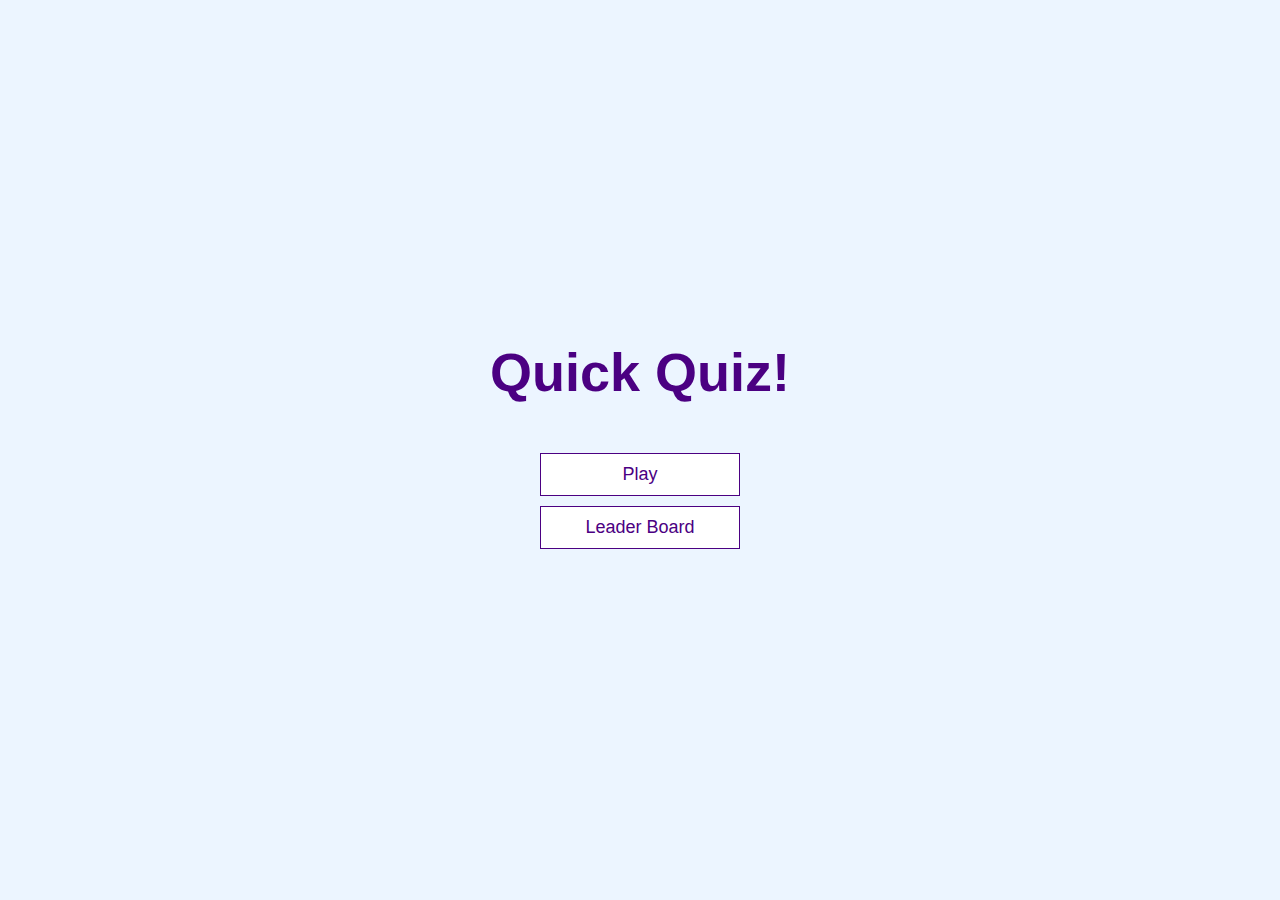
<file: index.html>
<!DOCTYPE html>
<html lang="en">
  <head>
    <meta charset="UTF-8" />
    <meta http-equiv="X-UA-Compatible" content="IE=edge" />
    <meta name="viewport" content="width=device-width, initial-scale=1.0" />
    <title>Quick Quiz</title>
    <link rel="stylesheet" href="app.css" />
    <link rel="icon" href="icon.png" />
  </head>
  <body>
    <div class="container">
      <div id="home" class="flex-center flex-column">
        <h1>Quick Quiz!</h1>
        <a class="btn" href="quiz.html">Play</a>
        <a class="btn" href="leaderboard.html">Leader Board</a>
      </div>
    </div>
  </body>
</html>
</file>
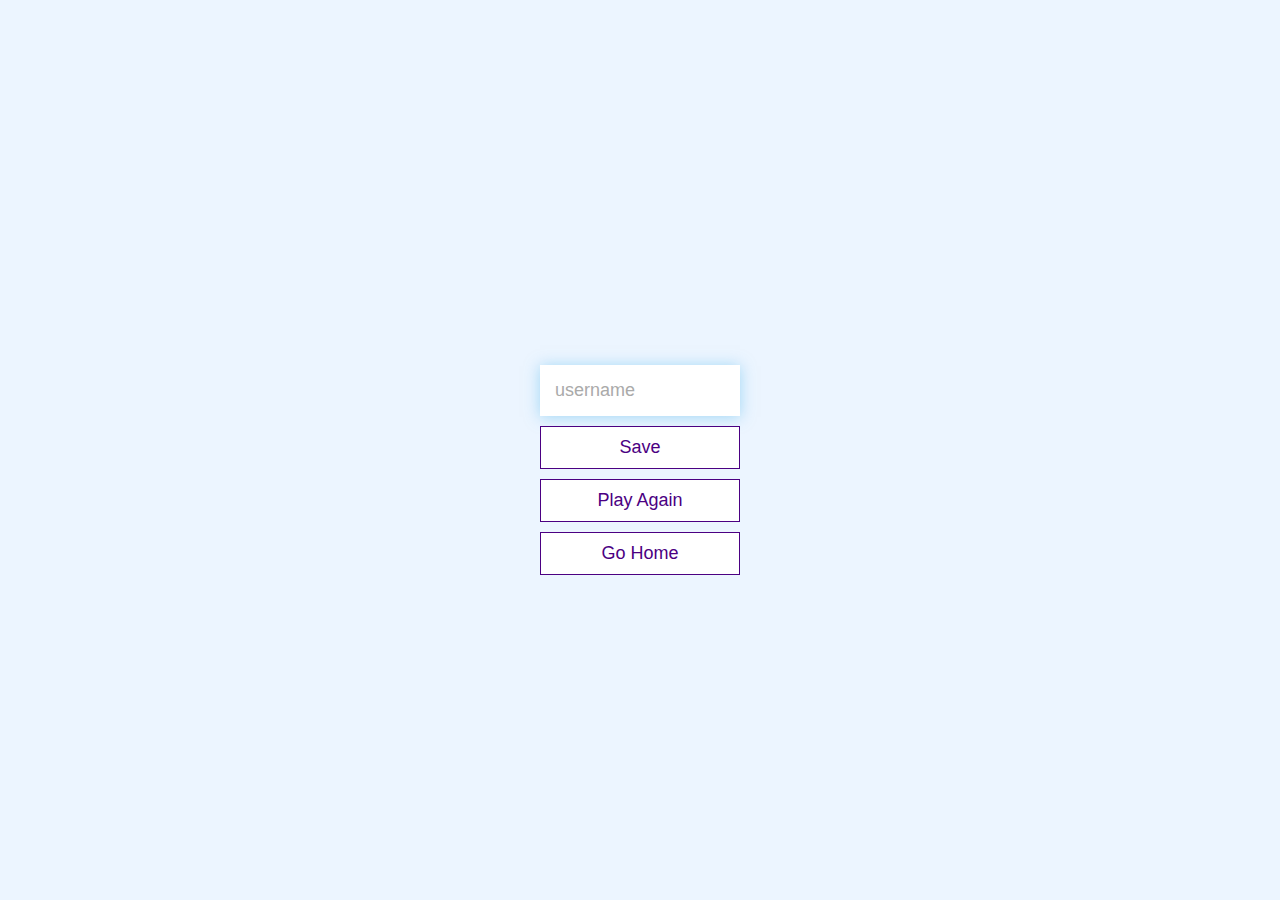
<file: end.html>
<!DOCTYPE html>
<html lang="en">
  <head>
    <meta charset="UTF-8" />
    <meta http-equiv="X-UA-Compatible" content="IE=edge" />
    <meta name="viewport" content="width=device-width, initial-scale=1.0" />
    <title>Congrats!</title>
    <link rel="stylesheet" href="app.css" />
    <link rel="icon" href="icon.png" />
  </head>
  <body>
    <div class="container">
      <div id="end" class="flex-center flex-column">
        <h1 id="finalScore"></h1>
        <form>
          <input
            type="text"
            name="username"
            id="username"
            placeholder="username"
          />
          <button
            type="submit"
            class="btn"
            id="saveScoreBtn"
            onclick="saveHighScore(event)"
            disabled
          >
            Save
          </button>
        </form>
        <a class="btn" href="quiz.html">Play Again</a>
        <a class="btn" href="index.html">Go Home</a>
      </div>
    </div>
    <script src="end.js"></script>
  </body>
</html>
</file>
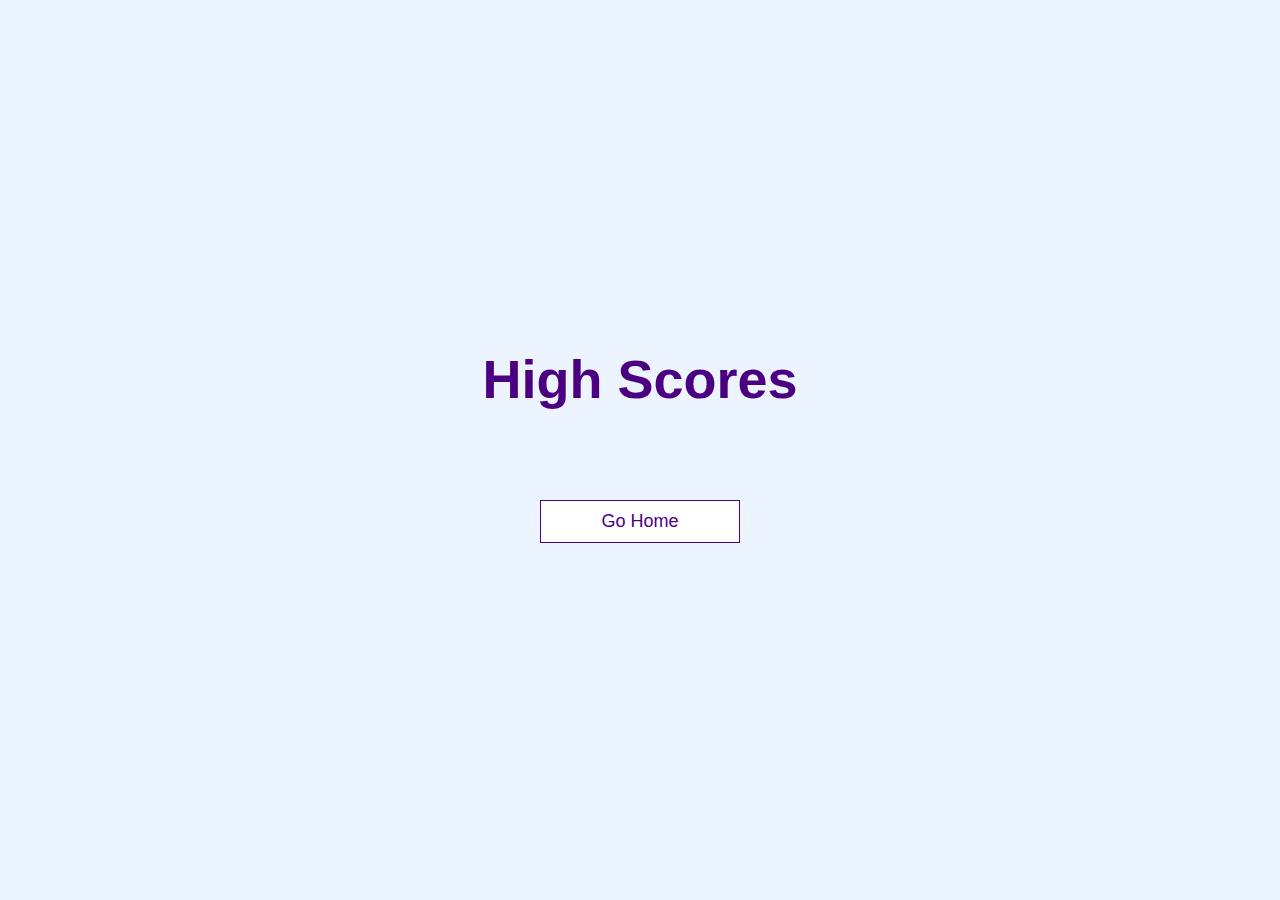
<file: leaderBoard.html>
<!DOCTYPE html>
<html lang="en">
<head>
    <meta charset="UTF-8">
    <meta http-equiv="X-UA-Compatible" content="IE=edge">
    <meta name="viewport" content="width=device-width, initial-scale=1.0">
    <title>Leader Board</title>
    <link rel="stylesheet" href="leaderBoard.css">
    <link rel="stylesheet" href="app.css">
    <link rel="icon" href="icon.png" />
</head>
<body>
    
        <div class="container">
          <div id="highScores" class="flex-center flex-column">
            <h1 id="finalScore">High Scores</h1>
            <ul id="highScoresList"></ul>
            <a class="btn" href="index.html">Go Home</a>
          </div>
        </div>
       



    <script src="leaderBoard.js"></script>
</body>
</html>
</file>
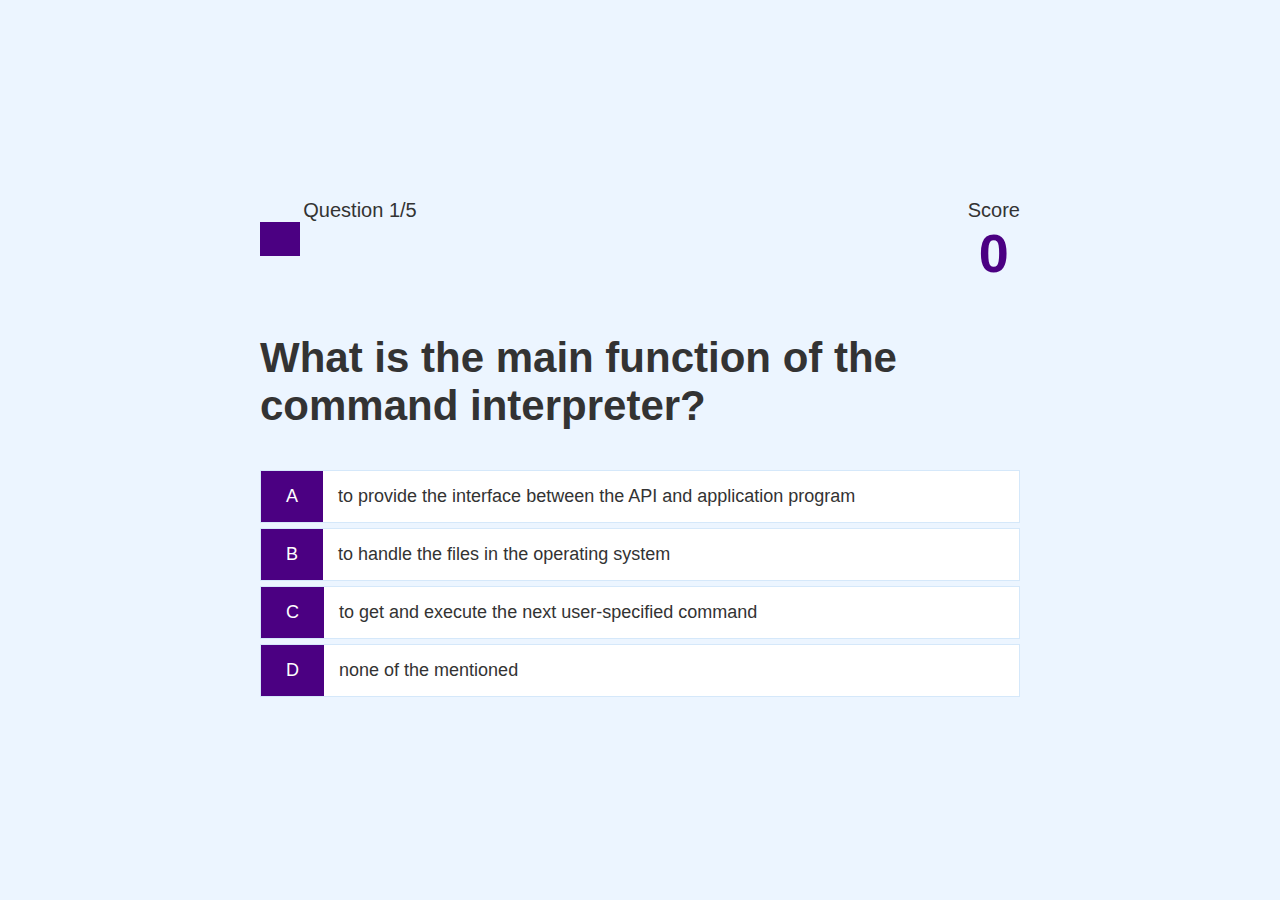
<file: quiz.html>
<!DOCTYPE html>
<html lang="en">
  <head>
    <meta charset="UTF-8" />
    <meta name="viewport" content="width=device-width, initial-scale=1.0" />
    <meta http-equiv="X-UA-Compatible" content="ie=edge" />
    <title>Quick Quiz - Play</title>
    <link rel="stylesheet" href="app.css" />
    <link rel="stylesheet" href="quiz.css" />
    <link rel="icon" href="icon.png" />
  </head>
  <body>

    
    <div class="container">
    <div id="loader"></div>
      <div id="game" class="justify-center flex-column hidden">
        <div id="hud">
          <div id="hud-item">
            <p id="progressText" class="hud-prefix">Question</p>
            <div id="progressBar">
              <div id="progressBarFull"></div>
            </div>
          </div>
          <div id="hud-item">
            <p class="hud-prefix">Score</p>
            <h1 class="hud-main-text" id="score">0</h1>
          </div>
        </div>
        <h2 id="question"><!--What is the answer to this questions?--></h2>
        <div class="choice-container">
          <p class="choice-prefix">A</p>
          <p class="choice-text" data-number="1"><!--Choice 1--></p>
        </div>
        <div class="choice-container">
          <p class="choice-prefix">B</p>
          <p class="choice-text" data-number="2"><!--Choice 2--></p>
        </div>
        <div class="choice-container">
          <p class="choice-prefix">C</p>
          <p class="choice-text" data-number="3"><!--Choice 3--></p>
        </div>
        <div class="choice-container">
          <p class="choice-prefix">D</p>
          <p class="choice-text" data-number="4"><!--Choice 4--></p>
        </div>
      </div>
    </div>
    <script src="quiz.js"></script>
  </body>
</html>
</file>
<file: app.css>
:root {
  background-color: #ecf5ff;
  font-size: 62.5%;
}

* {
  box-sizing: border-box;
  font-family: Arial, Helvetica, sans-serif;
  margin: 0;
  padding: 0;
  color: #333;
}

h1,
h2,
h3,
h4 {
  margin-bottom: 1rem;
}

h1 {
  font-size: 5.4rem;
  color: #4b0082;
  margin-bottom: 5rem;
}

h1 > span {
  font-size: 2.4rem;
  font-weight: 500;
}

h2 {
  font-size: 4.2rem;
  margin-bottom: 4rem;
  font-weight: 700;
}

h3 {
  font-size: 2.8rem;
  font-weight: 500;
}

/*utilities*/

.container {
  width: 100vw;
  height: 100vh;
  display: flex;
  justify-content: center;
  align-items: center;
  max-width: 80rem;
  margin: 0 auto;
  padding: 2rem;
}

.container > * {
  width: 100%;
}

.flex-column {
  display: flex;
  flex-direction: column;
}

.flex-center {
  justify-content: center;
  align-items: center;
}

.justify-center {
  justify-content: center;
}

.text-center {
  text-align: none;
}

.hidden {
  display: none;
}

/*buttons*/

.btn {
  font-size: 1.8rem;
  padding: 1rem 0;
  width: 20rem;
  text-align: center;
  border: 0.1rem solid #4b0082;
  margin-bottom: 1rem;
  text-decoration: none;
  color: #4b0082;
  background-color: white;
}

.btn:hover {
  cursor: pointer;
  box-shadow: 0 0.4rem 0 rgba(86, 185, 235, 0.5);
  transform: translateY(-0.1rem);
  transition: transform 150ms;
}

.btn[disabled]:hover {
  cursor: not-allowed;
  box-shadow: none;
  transform: none;
}

/*Forms*/

form {
  width: 100%;
  display: flex;
  flex-direction: column;
  align-items: center;
}

input {
  margin-bottom: 1rem;
  width: 20rem;
  padding: 1.5rem;
  font-size: 1.8rem;
  border: none;
  box-shadow: 0 0.1rem 1.4rem 0 rgba(86, 185, 235, 0.5);
}

input::placeholder {
  color: #aaa;
}
</file>
<file: leaderBoard.css>
#highScoresList{
    list-style: none;
    padding-left: 0;
    margin-bottom: 4rem;
}


.high-score{
    font-size: 2.8rem;
    margin-bottom: 0.5rem;
}

.high-score:hover{
    transform: scale(1.025);
}
</file>
<file: quiz.css>
.choice-container {
  display: flex;
  margin-bottom: 0.5rem;
  width: 100%;
  font-size: 1.8rem;
  border: 0.1rem solid rgb(86, 165, 235, 0.25);
  background-color: white;
}

.choice-container:hover {
  cursor: pointer;
  box-shadow: 0 0.4rem 1.4rem 0 rgba(86, 185, 235, 0.5);
  transform: translateY(-0.1rem);
  transition: transform 150ms;
}

.choice-prefix {
  padding: 1.5rem 2.5rem;
  background-color: #4b0082;
  color: white;
}

.choice-text {
  padding: 1.5rem;
  width: 100%;
}

.correct {
  background-color: #28a745;
}

.incorrect {
  background-color: #dc3545;
}

/* HUD */

#hud {
  display: flex;
  justify-content: space-between;
}

.hud-prefix {
  text-align: center;
  font-size: 2rem;
}

.hud-main-text {
  text-align: center;
}


#progressBar {
  width: 20rem;
  height: 4rem;
  /*border: 0.3rem solid #4b0082;*/
  /*margin-top: 1.5rem;*/
  padding: 0%;
  margin: 0%;
}

#progressBarFull{
  height: 3.4rem;
  background-color: #4b0082;
  width: 0%;
}


/*Loader*/

#loader{
  border: 1.6rem solid white;
  border-radius: 50%;
  border-top: 1.6rem solid #4b0082;
  width: 12rem;
  height: 12rem;
  animation: spin 2s linear infinite;
}


@keyframes spin {
  0% {
    transform: rotate(0deg);
  }
  100% {
    transform: rotate(360deg);
  }
}
</file>
